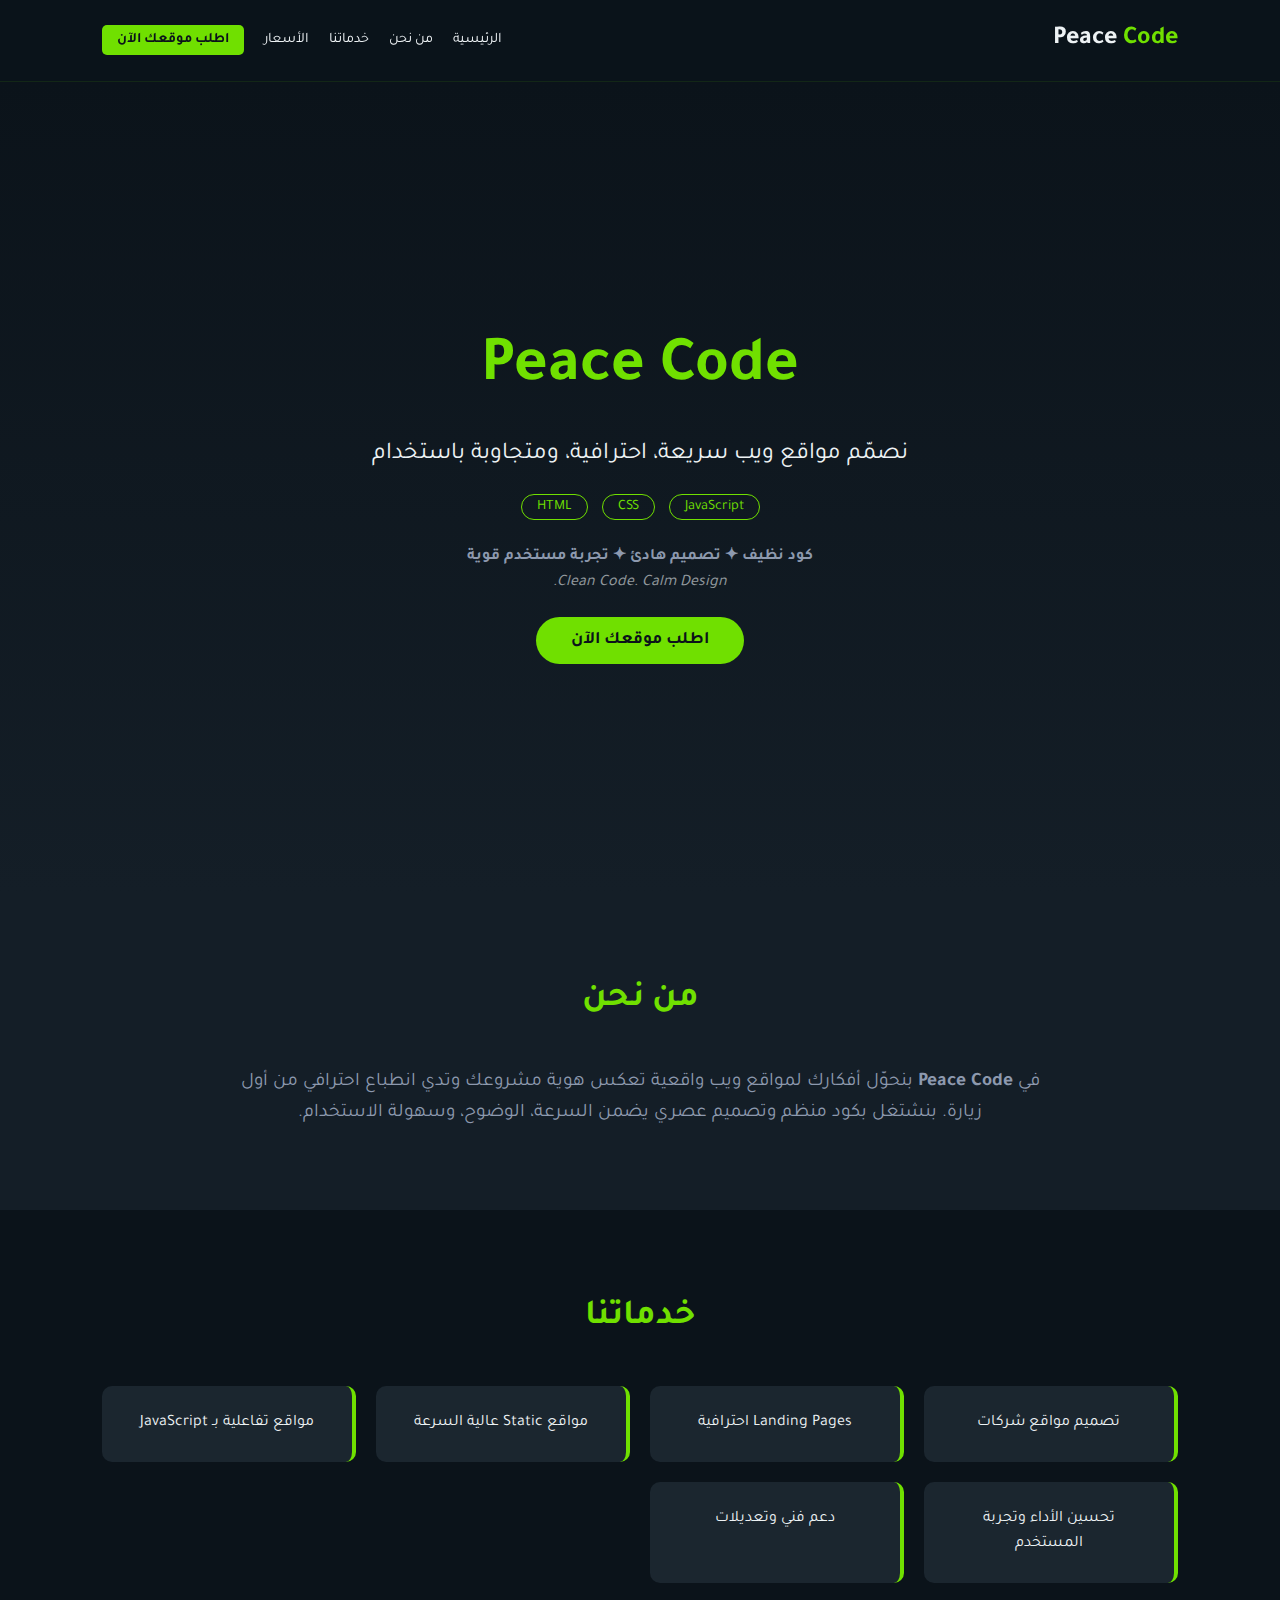
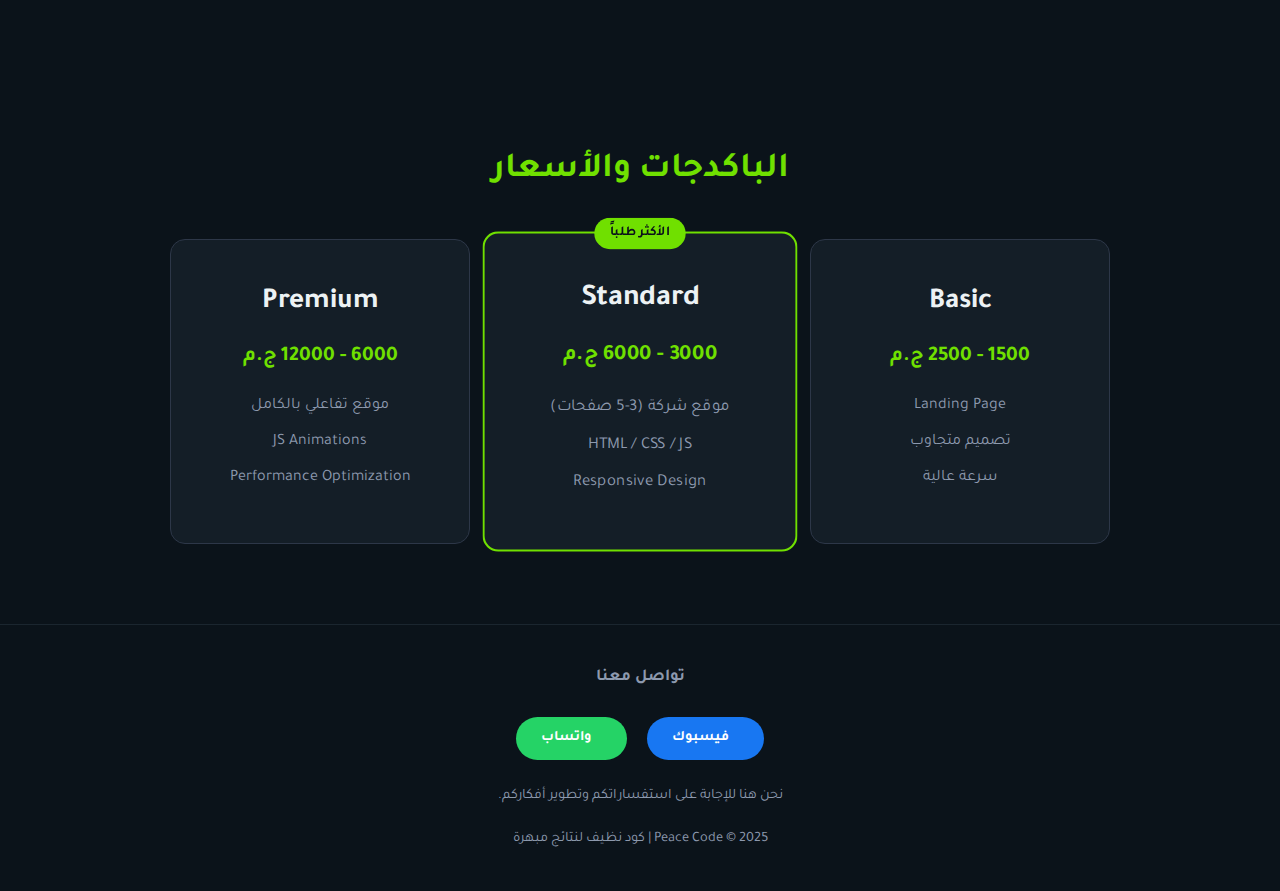
<file: index.html>
<!DOCTYPE html>
<html lang="ar" dir="rtl">
<head>
    <meta charset="UTF-8">
    <meta name="viewport" content="width=device-width, initial-scale=1.0">
    <title>Peace Code | كود نظيف.. تصميم هادئ</title>
    <link rel="stylesheet" href="peacecode.css">
    <link href="https://fonts.googleapis.com/css2?family=Tajawal:wght@300;500;700&display=swap" rel="stylesheet">
</head>
<body>

    <nav class="navbar">
        <div class="logo">Peace <span>Code</span></div>
        <ul class="nav-links">
            <li><a href="#home">الرئيسية</a></li>
            <li><a href="#about">من نحن</a></li>
            <li><a href="#services">خدماتنا</a></li>
            <li><a href="#pricing">الأسعار</a></li>
            <li><a href="#contact" class="btn-cta">اطلب موقعك الآن</a></li>
        </ul>
    </nav>

    <header id="home" class="hero">
        <div class="hero-content">
            <h1>Peace Code</h1>
            <p class="main-desc">نصمّم مواقع ويب سريعة، احترافية، ومتجاوبة باستخدام</p>
            <div class="tech-tags">
                <span>HTML</span> <span>CSS</span> <span>JavaScript</span>
            </div>
            <p class="slogan">كود نظيف ✦ تصميم هادئ ✦ تجربة مستخدم قوية</p>
            <p class="english-slogan">Clean Code. Calm Design.</p>
            <a href="#contact" class="hero-btn">اطلب موقعك الآن</a>
        </div>
    </header>

    <section id="about" class="about">
        <div class="container">
            <h2>من نحن</h2>
            <p>في <strong>Peace Code</strong> بنحوّل أفكارك لمواقع ويب واقعية تعكس هوية مشروعك وتدي انطباع احترافي من أول زيارة. بنشتغل بكود منظم وتصميم عصري يضمن السرعة، الوضوح، وسهولة الاستخدام.</p>
        </div>
    </section>

    <section id="services" class="services">
        <h2>خدماتنا</h2>
        <div class="grid">
            <div class="s-item">تصميم مواقع شركات</div>
            <div class="s-item">Landing Pages احترافية</div>
            <div class="s-item">مواقع Static عالية السرعة</div>
            <div class="s-item">مواقع تفاعلية بـ JavaScript</div>
            <div class="s-item">تحسين الأداء وتجربة المستخدم</div>
            <div class="s-item">دعم فني وتعديلات</div>
        </div>
    </section>

    <section id="pricing" class="pricing">
        <h2>الباكدجات والأسعار</h2>
        <div class="price-grid">
            <div class="price-card">
                <h3>Basic</h3>
                <p class="price">1500 - 2500 ج.م</p>
                <ul>
                    <li>Landing Page</li>
                    <li>تصميم متجاوب</li>
                    <li>سرعة عالية</li>
                </ul>
            </div>
            <div class="price-card featured">
                <div class="badge">الأكثر طلباً</div>
                <h3>Standard</h3>
                <p class="price">3000 - 6000 ج.م</p>
                <ul>
                    <li>موقع شركة (3-5 صفحات)</li>
                    <li>HTML / CSS / JS</li>
                    <li>Responsive Design</li>
                </ul>
            </div>
            <div class="price-card">
                <h3>Premium</h3>
                <p class="price">6000 - 12000 ج.م</p>
                <ul>
                    <li>موقع تفاعلي بالكامل</li>
                    <li>JS Animations</li>
                    <li>Performance Optimization</li>
                </ul>
            </div>
        </div>
    </section>

  

<footer id="contact">
    <div class="footer-content">
        <h3>تواصل معنا</h3>
        <div class="social-links">
            <a href="https://web.facebook.com/profile.php?id=61585208705492" target="_blank" class="facebook">
                <i class="fab fa-facebook-f"></i> فيسبوك
            </a>
            <a href="https://wa.me/201068809019" target="_blank" class="whatsapp">
                <i class="fab fa-whatsapp"></i> واتساب
            </a>
        </div>
        <p class="footer-note">نحن هنا للإجابة على استفساراتكم وتطوير أفكاركم.</p>
        <p class="copyright">Peace Code &copy; 2025 | كود نظيف لنتائج مبهرة</p>
    </div>
</footer>

</body>
</html>
</file>
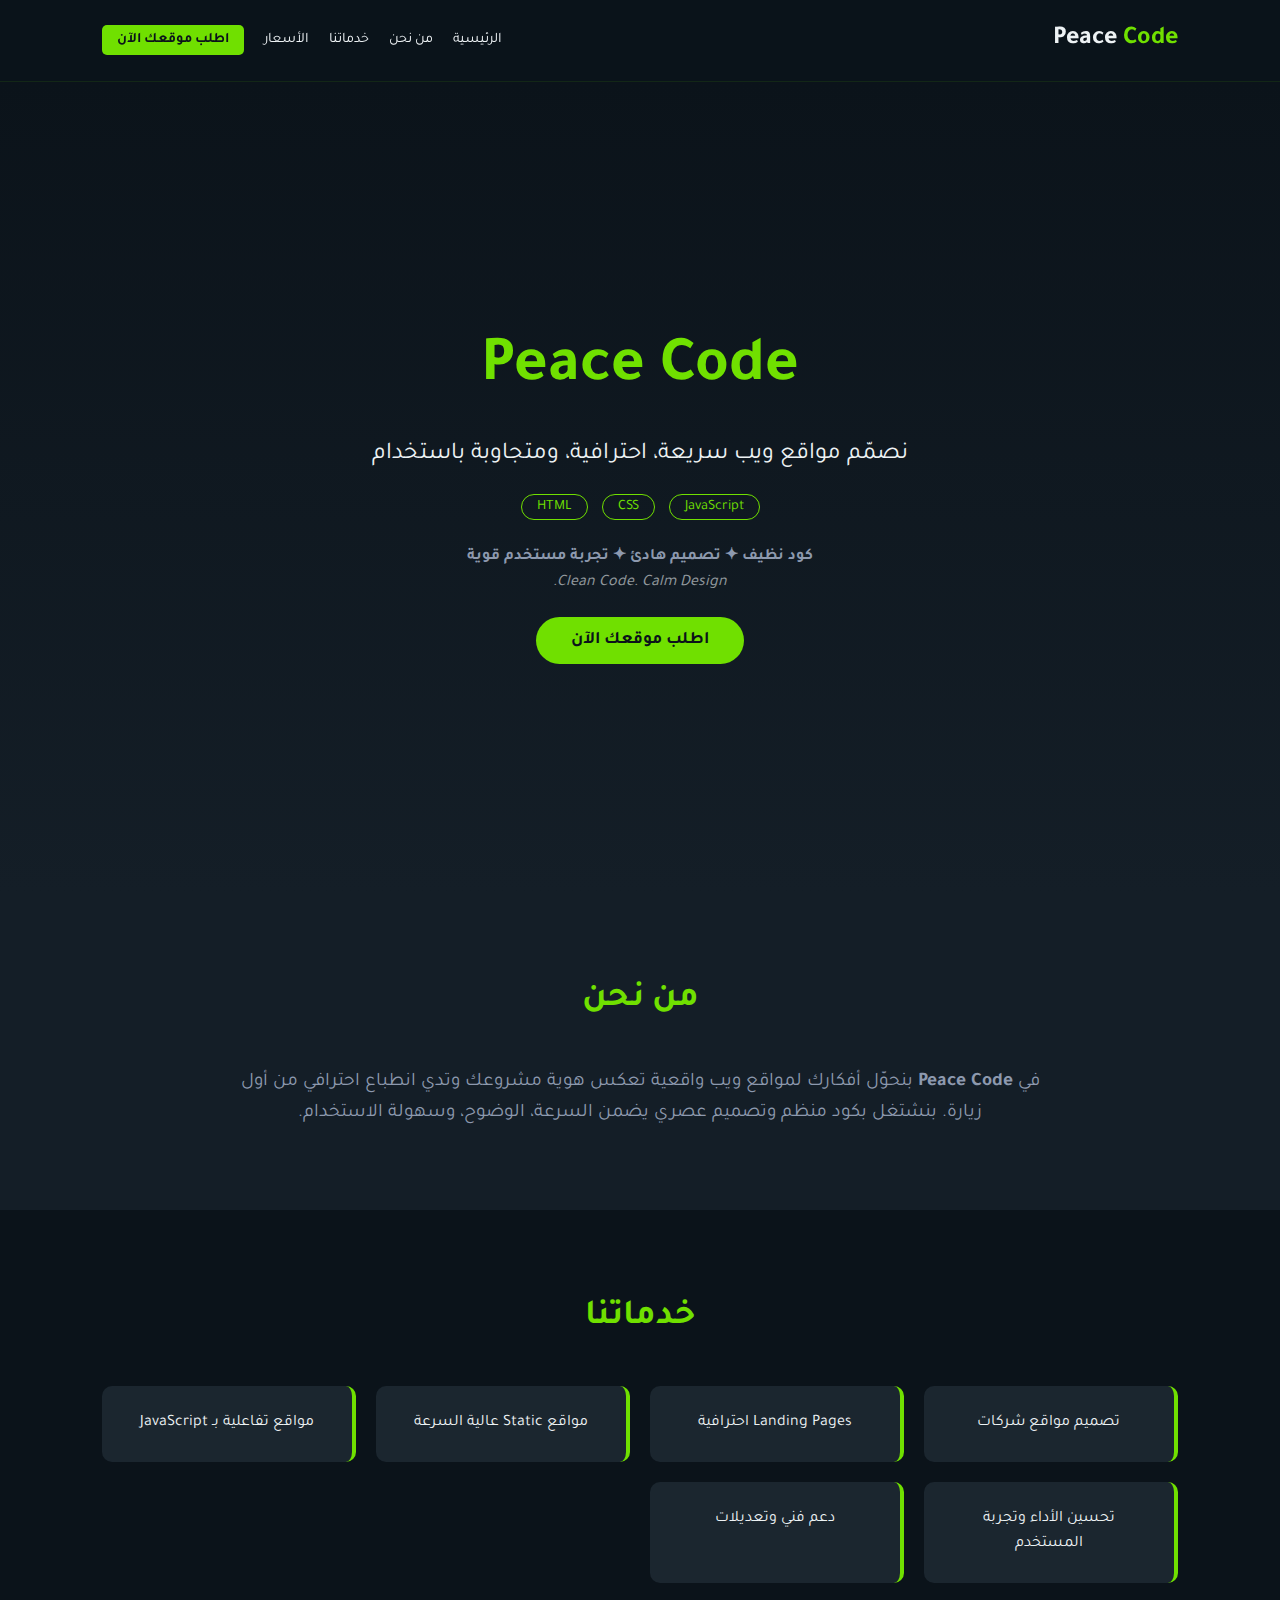
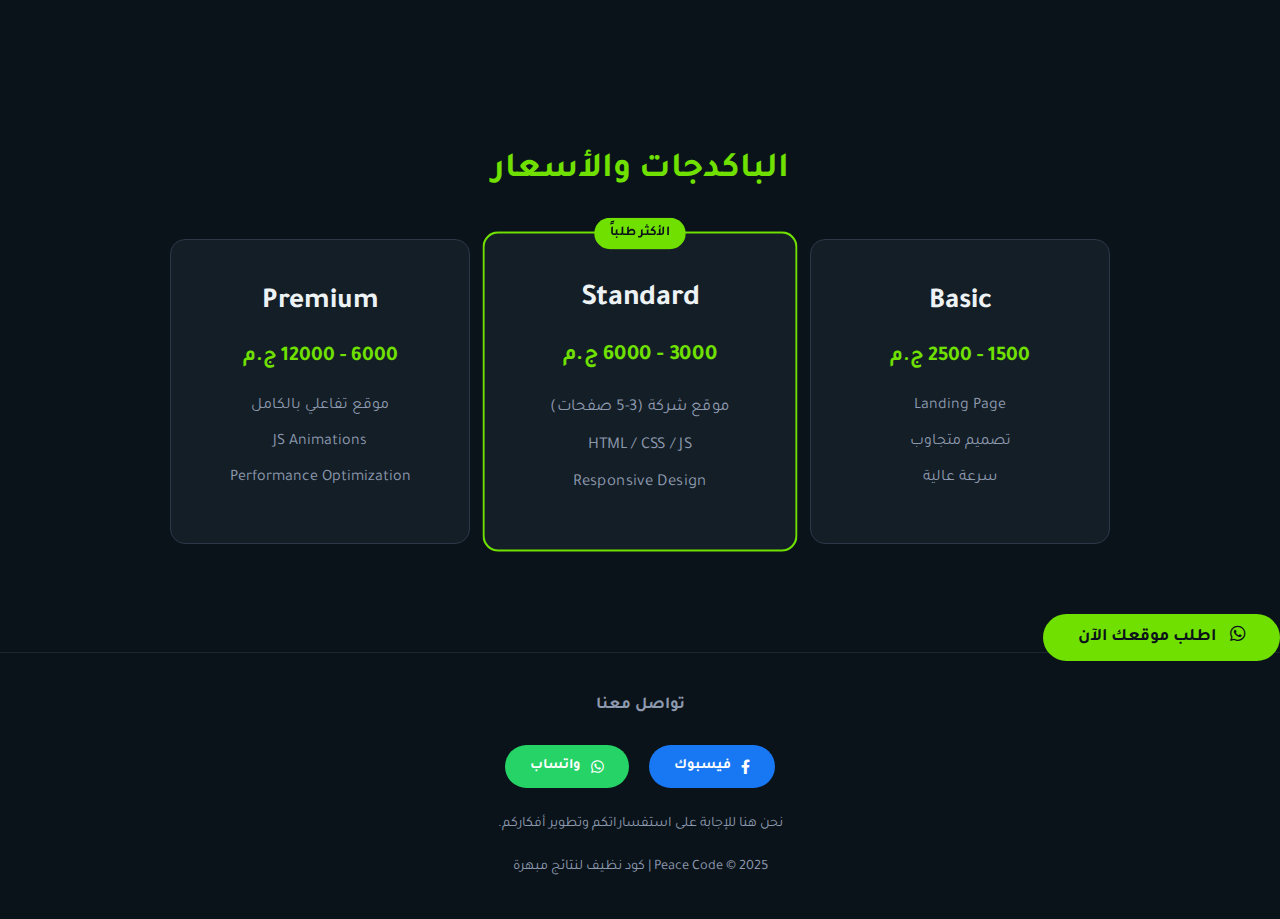
<file: peacecode.html>
<!DOCTYPE html>
<html lang="ar" dir="rtl">
<head>
    <meta charset="UTF-8">
    <meta name="viewport" content="width=device-width, initial-scale=1.0">
    <title>Peace Code | كود نظيف.. تصميم هادئ</title>
    <link rel="stylesheet" href="peacecode.css">
    <link href="https://fonts.googleapis.com/css2?family=Tajawal:wght@300;500;700&display=swap" rel="stylesheet">
</head>
<body>

    <nav class="navbar">
        <div class="logo">Peace <span>Code</span></div>
        <ul class="nav-links">
            <li><a href="#home">الرئيسية</a></li>
            <li><a href="#about">من نحن</a></li>
            <li><a href="#services">خدماتنا</a></li>
            <li><a href="#pricing">الأسعار</a></li>
            <li><a href="#contact" class="btn-cta">اطلب موقعك الآن</a></li>
        </ul>
    </nav>

    <header id="home" class="hero">
        <div class="hero-content">
            <h1>Peace Code</h1>
            <p class="main-desc">نصمّم مواقع ويب سريعة، احترافية، ومتجاوبة باستخدام</p>
            <div class="tech-tags">
                <span>HTML</span> <span>CSS</span> <span>JavaScript</span>
            </div>
            <p class="slogan">كود نظيف ✦ تصميم هادئ ✦ تجربة مستخدم قوية</p>
            <p class="english-slogan">Clean Code. Calm Design.</p>
            <a href="#contact" class="hero-btn">اطلب موقعك الآن</a>
        </div>
    </header>

    <section id="about" class="about">
        <div class="container">
            <h2>من نحن</h2>
            <p>في <strong>Peace Code</strong> بنحوّل أفكارك لمواقع ويب واقعية تعكس هوية مشروعك وتدي انطباع احترافي من أول زيارة. بنشتغل بكود منظم وتصميم عصري يضمن السرعة، الوضوح، وسهولة الاستخدام.</p>
        </div>
    </section>

    <section id="services" class="services">
        <h2>خدماتنا</h2>
        <div class="grid">
            <div class="s-item">تصميم مواقع شركات</div>
            <div class="s-item">Landing Pages احترافية</div>
            <div class="s-item">مواقع Static عالية السرعة</div>
            <div class="s-item">مواقع تفاعلية بـ JavaScript</div>
            <div class="s-item">تحسين الأداء وتجربة المستخدم</div>
            <div class="s-item">دعم فني وتعديلات</div>
        </div>
    </section>

    <section id="pricing" class="pricing">
        <h2>الباكدجات والأسعار</h2>
        <div class="price-grid">
            <div class="price-card">
                <h3>Basic</h3>
                <p class="price">1500 - 2500 ج.م</p>
                <ul>
                    <li>Landing Page</li>
                    <li>تصميم متجاوب</li>
                    <li>سرعة عالية</li>
                </ul>
            </div>
            <div class="price-card featured">
                <div class="badge">الأكثر طلباً</div>
                <h3>Standard</h3>
                <p class="price">3000 - 6000 ج.م</p>
                <ul>
                    <li>موقع شركة (3-5 صفحات)</li>
                    <li>HTML / CSS / JS</li>
                    <li>Responsive Design</li>
                </ul>
            </div>
            <div class="price-card">
                <h3>Premium</h3>
                <p class="price">6000 - 12000 ج.م</p>
                <ul>
                    <li>موقع تفاعلي بالكامل</li>
                    <li>JS Animations</li>
                    <li>Performance Optimization</li>
                </ul>
            </div>
        </div>
    </section>

   <link rel="stylesheet" href="https://cdnjs.cloudflare.com/ajax/libs/font-awesome/6.0.0/css/all.min.css">

<a href="https://wa.me/2010XXXXXXXX?text=أهلاً%20Peace%20Code،%20أريد%20الاستفسار%20عن%20برمجة%20موقع" class="hero-btn">
    <i class="fab fa-whatsapp"></i> اطلب موقعك الآن
</a>

<footer id="contact">
    <div class="footer-content">
        <h3>تواصل معنا</h3>
        <div class="social-links">
            <a href="https://web.facebook.com/profile.php?id=61585208705492" target="_blank" class="facebook">
                <i class="fab fa-facebook-f"></i> فيسبوك
            </a>
            <a href="https://wa.me/201068809019" target="_blank" class="whatsapp">
                <i class="fab fa-whatsapp"></i> واتساب
            </a>
        </div>
        <p class="footer-note">نحن هنا للإجابة على استفساراتكم وتطوير أفكاركم.</p>
        <p class="copyright">Peace Code &copy; 2025 | كود نظيف لنتائج مبهرة</p>
    </div>
</footer>

</body>
</html>
</file>
<file: peacecode.css>
:root {
    --bg: #0b131a;
    --card: #141e27;
    --green: #70e000;
    --white: #edf2f4;
    --gray: #8d99ae;
}

* { margin:0; padding:0; box-sizing: border-box; }
body { font-family: 'Tajawal', sans-serif; background: var(--bg); color: var(--white); text-align: right; line-height: 1.6; }

/* Navbar */
.navbar { display: flex; justify-content: space-between; padding: 20px 8%; background: rgba(11, 19, 26, 0.95); position: sticky; top: 0; z-index: 100; border-bottom: 1px solid rgba(112, 224, 0, 0.1); }
.logo { font-size: 1.6rem; font-weight: bold; }
.logo span { color: var(--green); }
.nav-links { display: flex; list-style: none; gap: 20px; align-items: center; }
.nav-links a { color: var(--white); text-decoration: none; font-size: 0.9rem; }
.btn-cta { background: var(--green); color: var(--bg) !important; padding: 8px 15px; border-radius: 5px; font-weight: bold; }

/* Hero */
.hero { height: 90vh; display: flex; align-items: center; justify-content: center; text-align: center; padding: 0 10%; background: linear-gradient(to bottom, #0b131a, #141e27); }
.hero h1 { font-size: 4rem; color: var(--green); margin-bottom: 15px; }
.main-desc { font-size: 1.5rem; }
.tech-tags { margin: 20px 0; }
.tech-tags span { border: 1px solid var(--green); padding: 5px 15px; border-radius: 20px; margin: 0 5px; color: var(--green); font-size: 0.9rem; }
.slogan { margin-top: 25px; font-weight: bold; color: var(--gray); }
.english-slogan { font-style: italic; opacity: 0.6; margin-bottom: 30px; }
.hero-btn { background: var(--green); color: var(--bg); padding: 15px 35px; text-decoration: none; border-radius: 30px; font-weight: bold; font-size: 1.1rem; transition: 0.3s; }
.hero-btn:hover { box-shadow: 0 0 20px rgba(112, 224, 0, 0.4); }

/* Sections General */
section { padding: 80px 8%; }
h2 { text-align: center; margin-bottom: 40px; color: var(--green); font-size: 2.2rem; }

/* About */
.about { text-align: center; background: var(--card); }
.about p { max-width: 800px; margin: 0 auto; font-size: 1.2rem; color: var(--gray); }

/* Services Grid */
.grid { display: grid; grid-template-columns: repeat(auto-fit, minmax(250px, 1fr)); gap: 20px; }
.s-item { background: #1b262f; padding: 25px; border-radius: 10px; text-align: center; border-right: 4px solid var(--green); transition: 0.3s; }
.s-item:hover { background: var(--green); color: var(--bg); }

/* Pricing */
.price-grid { display: flex; gap: 20px; flex-wrap: wrap; justify-content: center; }
.price-card { background: var(--card); padding: 40px 30px; border-radius: 15px; width: 300px; text-align: center; position: relative; border: 1px solid #2d3748; }
.price-card.featured { border: 2px solid var(--green); transform: scale(1.05); }
.price-card h3 { margin-bottom: 15px; font-size: 1.8rem; }
.price { font-size: 1.3rem; color: var(--green); margin-bottom: 20px; font-weight: bold; }
.price-card ul { list-style: none; color: var(--gray); }
.price-card li { margin-bottom: 10px; }
.badge { position: absolute; top: -15px; left: 50%; transform: translateX(-50%); background: var(--green); color: var(--bg); padding: 5px 15px; border-radius: 20px; font-size: 0.8rem; font-weight: bold; }

footer { text-align: center; padding: 40px; border-top: 1px solid #1b262f; color: var(--gray); font-size: 0.9rem; }

/* Responsive */
@media (max-width: 768px) {
    .hero h1 { font-size: 2.5rem; }
    .nav-links { display: none; } /* يفضل إضافة قائمة موبايل لاحقاً */
}
/* تنسيق روابط التواصل في الفوتر */
.social-links {
    display: flex;
    justify-content: center;
    gap: 20px;
    margin: 25px 0;
}

.social-links a {
    text-decoration: none;
    padding: 10px 25px;
    border-radius: 30px;
    font-weight: bold;
    transition: 0.3s;
    display: flex;
    align-items: center;
    gap: 10px;
}

.facebook {
    background-color: #1877f2;
    color: white;
}

.whatsapp {
    background-color: #25d366;
    color: white;
}

.social-links a:hover {
    transform: scale(1.1);
    box-shadow: 0 5px 15px rgba(0,0,0,0.3);
}

.footer-note {
    color: var(--gray);
    margin-bottom: 20px;
}

/* تعديل زر الواتساب في الهيرو ليكون بارزاً */
.hero-btn i {
    margin-left: 10px;
}
</file>
